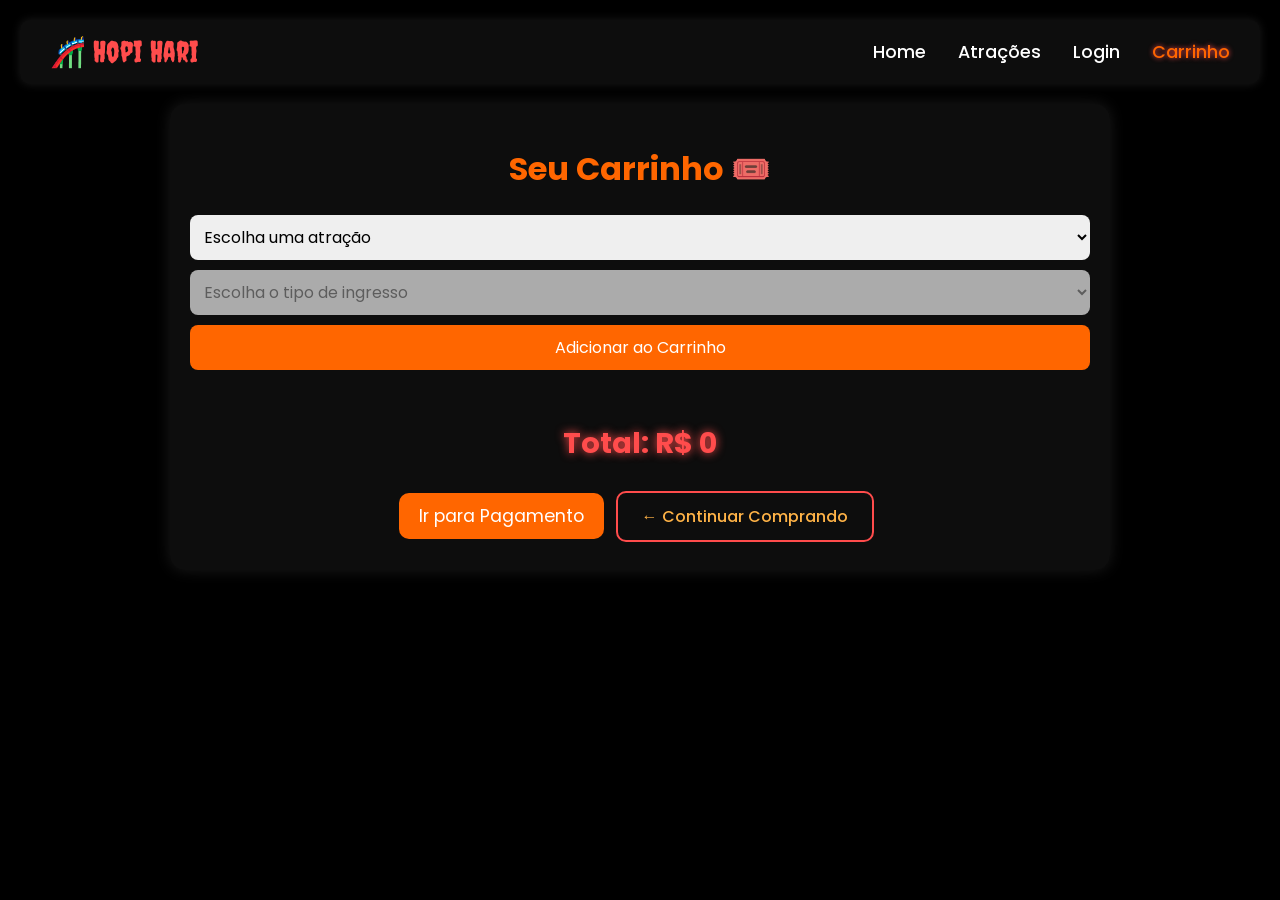
<file: carrinho.html>
<!DOCTYPE html>
<html lang="pt-BR">
<head>
  <meta charset="UTF-8">
  <meta name="viewport" content="width=device-width, initial-scale=1.0">
  <title>Carrinho - Hopi Hari</title>
  <link href="https://fonts.googleapis.com/css2?family=Poppins:wght@300;500;700&family=Creepster&display=swap" rel="stylesheet">
  <link rel="stylesheet" href="carrinho.css">
  <style>
    body {
      background: #000;
      color: #fff;
      font-family: 'Poppins', sans-serif;
      margin: 0;
      padding: 20px;
    }

    .navbar {
      display: flex;
      justify-content: space-between;
      align-items: center;
      background: rgba(255,255,255,0.05);
      padding: 15px 30px;
      border-radius: 10px;
      box-shadow: 0 0 10px rgba(255,255,255,0.1);
      margin-bottom: 20px;
    }

    .navbar a {
      color: #fff;
      text-decoration: none;
      font-weight: 500;
    }

    .navbar a.active {
      color: #ff6600;
    }

    .container {
      max-width: 900px;
      margin: auto;
      background: rgba(255,255,255,0.05);
      border-radius: 15px;
      padding: 20px;
      box-shadow: 0 0 15px rgba(255,255,255,0.1);
    }

    h1 {
      text-align: center;
      color: #ff6600;
    }

    .cart-item {
      display: flex;
      align-items: center;
      background: rgba(255,255,255,0.05);
      border-radius: 10px;
      margin: 10px 0;
      padding: 10px;
      box-shadow: 0 0 8px rgba(0,0,0,0.3);
    }

    .cart-item img {
      width: 100px;
      height: 100px;
      border-radius: 10px;
      object-fit: cover;
      margin-right: 15px;
    }

    .cart-item-info {
      flex: 1;
    }

    .cart-item-info h3 {
      margin: 0;
      font-size: 1.2em;
      color: #fff;
    }

    .cart-item-info p {
      margin: 5px 0;
      color: #ccc;
    }

    .cart-item button {
      background: crimson;
      color: white;
      border: none;
      padding: 6px 12px;
      border-radius: 6px;
      cursor: pointer;
      transition: 0.3s;
    }

    .cart-item button:hover {
      background: darkred;
    }

    .adicionar-ingresso {
      display: flex;
      flex-direction: column;
      gap: 10px;
      margin-bottom: 20px;
    }

    select, button {
      font-family: 'Poppins', sans-serif;
      font-size: 1em;
      padding: 10px;
      border-radius: 8px;
      border: none;
      outline: none;
    }

    #btn-adicionar {
      background: #ff6600;
      color: white;
      cursor: pointer;
      transition: 0.3s;
    }

    #btn-adicionar:hover {
      background: #e55a00;
    }

    .cart-total {
      text-align: center;
      margin-top: 20px;
    }

    .cart-total button {
      background: #ff6600;
      color: white;
      border: none;
      padding: 10px 20px;
      border-radius: 10px;
      font-size: 1.1em;
      cursor: pointer;
      transition: 0.3s;
    }

    .cart-total button:hover {
      background: #e55a00;
    }

    .btn-continuar {
      display: inline-block;
      margin-top: 10px;
      color: #ffb347;
      text-decoration: none;
    }

    .btn-continuar:hover {
      text-decoration: underline;
    }
  </style>
</head>

<body>
  <header class="navbar">
    <div class="logo">
      <a href="index.html">🎢 Hopi Hari</a>
    </div>
    <ul class="nav-links">
      <li><a href="index.html">Home</a></li>
      <li><a href="atracoes.html">Atrações</a></li>
      <li><a href="login.html">Login</a></li>
      <li><a href="carrinho.html" class="active">Carrinho</a></li>
    </ul>
  </header>

  <main class="container">
    <h1>Seu Carrinho 🎟️</h1>

    <!-- Seletor de Atrações -->
    <div class="adicionar-ingresso">
      <select id="select-atracao">
        <option value="" disabled selected>Escolha uma atração</option>
        <option value="Casa Mal-Assombrada" data-img="img/6c6cd5fc-e0a5-4818-902c-1328ee720191.webp" data-precos='{"comum":120,"raro":160,"epico":200,"lendario":300}'>Casa Mal-Assombrada</option>
        <option value="Patati e Patatá do Terror" data-img="img/Palhaço.webp" data-precos='{"comum":80,"raro":120,"epico":160,"lendario":250}'>Patati e Patatá do Terror</option>
        <option value="Montanha-Russa das Sombras" data-img="img/Montanha-russa.webp" data-precos='{"comum":100,"raro":150,"epico":200,"lendario":300}'>Montanha-Russa das Sombras</option>
      </select>

      <select id="select-tipo" disabled>
        <option value="" disabled selected>Escolha o tipo de ingresso</option>
      </select>

      <button id="btn-adicionar">Adicionar ao Carrinho</button>
    </div>

    <div class="cart-items" id="cart-items"></div>

    <div class="cart-total">
      <h2>Total: R$ <span id="total">0</span></h2>
      <button id="btn-pagamento">Ir para Pagamento</button>
      <a href="atracoes.html" class="btn-continuar">← Continuar Comprando</a>
    </div>
  </main>

  <script>
    document.addEventListener("DOMContentLoaded", () => {
      const selectAtracao = document.querySelector("#select-atracao");
      const selectTipo = document.querySelector("#select-tipo");
      const btnAdicionar = document.querySelector("#btn-adicionar");
      const cartItems = document.querySelector("#cart-items");
      const totalEl = document.querySelector("#total");
      const btnPagamento = document.querySelector("#btn-pagamento");

      let carrinho = [];
      let total = 0;

      // Carregar carrinho salvo
      if (localStorage.getItem("carrinho")) {
        carrinho = JSON.parse(localStorage.getItem("carrinho"));
        total = parseFloat(localStorage.getItem("total")) || 0;
        atualizarCarrinho();
      }

      selectAtracao.addEventListener("change", () => {
        const selectedOption = selectAtracao.options[selectAtracao.selectedIndex];
        if (!selectedOption.value) return;

        const precos = JSON.parse(selectedOption.dataset.precos);
        selectTipo.innerHTML = '<option value="" disabled selected>Escolha o tipo de ingresso</option>';
        Object.keys(precos).forEach(tipo => {
          const option = document.createElement("option");
          option.value = tipo;
          option.textContent = `${tipo.toUpperCase()} - R$ ${precos[tipo]}`;
          selectTipo.appendChild(option);
        });
        selectTipo.disabled = false;
      });

      btnAdicionar.addEventListener("click", () => {
        const atracaoOption = selectAtracao.options[selectAtracao.selectedIndex];
        const tipo = selectTipo.value;

        if (!atracaoOption.value || !tipo) {
          alert("Escolha uma atração e o tipo de ingresso!");
          return;
        }

        const nome = atracaoOption.value;
        const imgSrc = atracaoOption.dataset.img;
        const precos = JSON.parse(atracaoOption.dataset.precos);
        const preco = precos[tipo];

        const novoItem = { nome, tipo, preco, imgSrc };
        carrinho.push(novoItem);
        total += preco;

        salvarCarrinho();
        atualizarCarrinho();
      });

      function atualizarCarrinho() {
        cartItems.innerHTML = "";
        carrinho.forEach((item, index) => {
          const div = document.createElement("div");
          div.classList.add("cart-item");
          div.innerHTML = `
            <img src="${item.imgSrc}" alt="${item.nome}">
            <div class="cart-item-info">
              <h3>${item.nome}</h3>
              <p>Tipo: <strong>${item.tipo.toUpperCase()}</strong></p>
              <p>Preço: R$ ${item.preco}</p>
            </div>
            <button class="btn-remover">Remover</button>
          `;
          div.querySelector(".btn-remover").addEventListener("click", () => {
            total -= item.preco;
            carrinho.splice(index, 1);
            salvarCarrinho();
            atualizarCarrinho();
          });
          cartItems.appendChild(div);
        });
        totalEl.textContent = total.toFixed(2);
      }

      function salvarCarrinho() {
        localStorage.setItem("carrinho", JSON.stringify(carrinho));
        localStorage.setItem("total", total.toFixed(2));
      }

      // Enviar valor do carrinho para pagamento.html
      btnPagamento.addEventListener("click", () => {
        if (carrinho.length === 0) {
          alert("Seu carrinho está vazio!");
          return;
        }
        salvarCarrinho();
        localStorage.setItem("valorCarrinho", total.toFixed(2));
        window.location.href = "pagamento.html";
      });
    });
  </script>
</body>
</html>
</file>
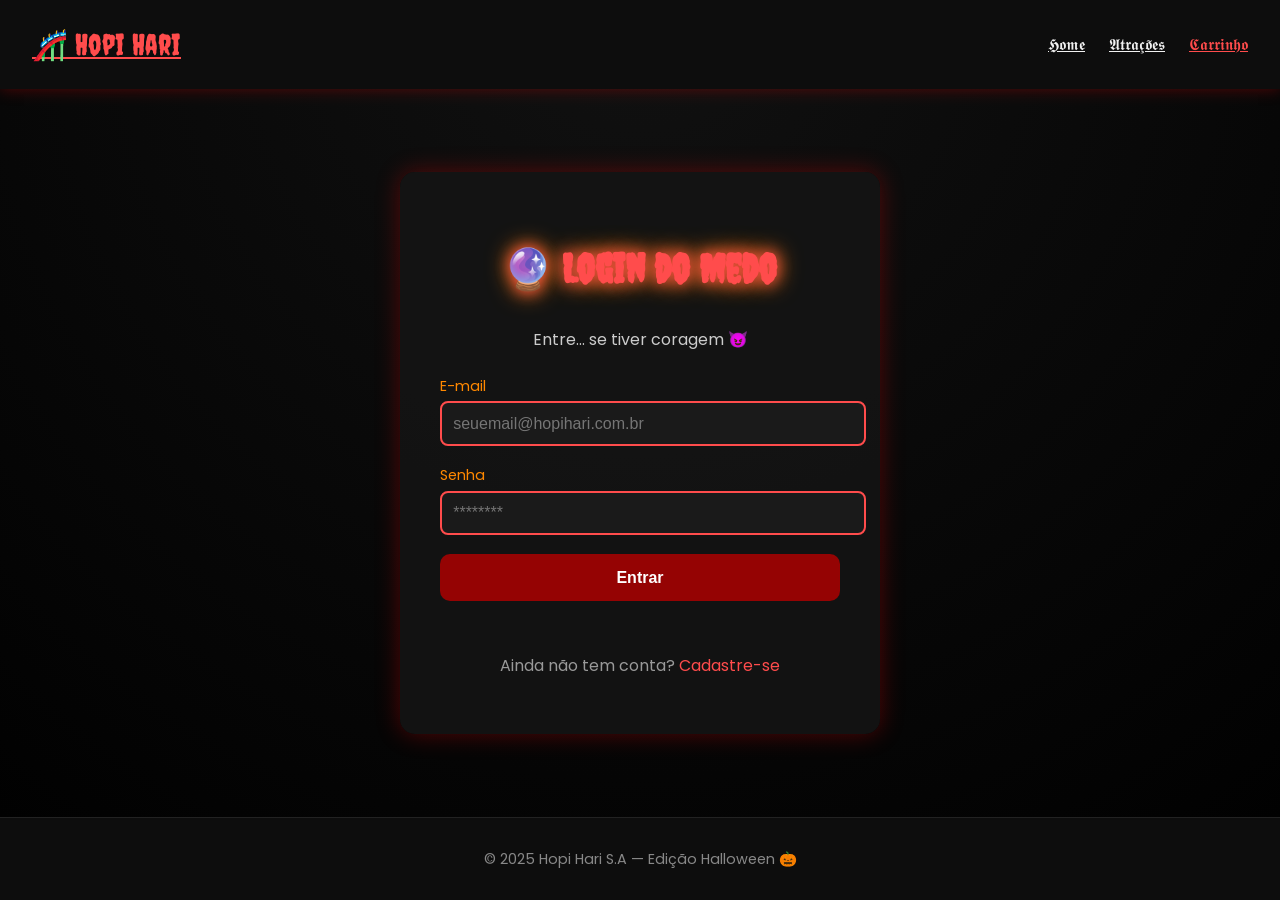
<file: Login.html>
<!DOCTYPE html>
<html lang="pt-BR">
<head>
  <meta charset="UTF-8">
  <meta name="viewport" content="width=device-width, initial-scale=1.0">
  <title>🎃 Login | Hopi Hari</title>

  <link rel="stylesheet" href="login.css">
  <link href="https://fonts.googleapis.com/css2?family=Poppins:wght@300;500;700&family=Creepster&display=swap" rel="stylesheet">
</head>
<body>
  <header class="navbar">
    <div class="logo">
      <a href="index.html">🎢 Hopi Hari</a>
    </div>
    <ul class="nav-links">
      <li><a href="index.html">𝕳𝖔𝖒𝖊</a></li>
      <li><a href="atracoes.html">𝕬𝖙𝖗𝖆𝖈̧𝖔̃𝖊𝖘</a></li>
      <li><a href="carrinho.html" class="active">𝕮𝖆𝖗𝖗𝖎𝖓𝖍𝖔</a></li>

    </ul>
  </header>

  <main class="login-container">
    <section class="login-box">
      <h1 class="titulo">🔮 Login do Medo</h1>
      <p class="sub">Entre... se tiver coragem 😈</p>

      <form id="loginForm">
        <div class="input-group">
          <label for="email">E-mail</label>
          <input type="email" id="email" placeholder="seuemail@hopihari.com.br" required>
        </div>

        <div class="input-group">
          <label for="senha">Senha</label>
          <input type="password" id="senha" placeholder="********" required>
        </div>

        <button type="submit" class="btn-login">Entrar</button>

        <p class="msg"></p>
      </form>

      <p class="registro">Ainda não tem conta? <a href="Cadastro.html">Cadastre-se</a></p>
    </section>
  </main>

  <footer>
    <p>© 2025 Hopi Hari S.A — Edição Halloween 🎃</p>
  </footer>

  <script src="merged.js"></script>
</body>
</html>
</file>
<file: carrinho.css>
/* ---------- BASE ---------- */
body {
  margin: 0;
  font-family: 'Poppins', sans-serif;
  background: radial-gradient(circle at top, #111, #000);
  color: #f1f1f1;
}

/* ---------- NAVBAR ---------- */
.navbar {
  background-color: #0d0d0d;
  display: flex;
  justify-content: space-between;
  align-items: center;
  padding: 1rem 2rem;
  box-shadow: 0 0 15px rgba(255, 0, 0, 0.3);
}

.navbar .logo a {
  font-family: 'Creepster', cursive;
  font-size: 1.8rem;
  color: #ff4c4c;
  text-decoration: none;
}

.navbar ul {
  list-style: none;
  display: flex;
  gap: 2rem;
  margin: 0;
  padding: 0;
}

.navbar a {
  color: #f1f1f1;
  font-weight: 500;
  font-size: 1.1rem;
  text-decoration: none;
  transition: 0.3s;
}

.navbar a.active,
.navbar a:hover {
  color: #ff4c4c;
  text-shadow: 0 0 5px #ff4c4c;
}

/* ---------- CONTEÚDO PRINCIPAL ---------- */
.container {
  max-width: 1000px;
  margin: auto;
  padding: 2rem 1rem;
  text-align: center;
}

.highlight {
  font-family: 'Creepster', cursive;
  font-size: 3rem;
  color: #ff4c4c;
  text-shadow: 0 0 10px #ff4c4c, 0 0 20px #ff8800;
  margin-bottom: 2rem;
}

/* ---------- CARRINHO ---------- */
.cart-items {
  display: flex;
  flex-direction: column;
  gap: 1.5rem;
  margin-bottom: 2rem;
}

.cart-item {
  display: flex;
  gap: 1rem;
  align-items: center;
  background: rgba(15, 15, 15, 0.9);
  border: 2px solid #950303;
  border-radius: 15px;
  padding: 1rem;
  transition: transform 0.3s, box-shadow 0.3s;
}

.cart-item:hover {
  transform: translateY(-5px);
  box-shadow: 0 0 20px #ff4c4c;
}

.cart-item img {
  width: 120px;
  height: 80px;
  object-fit: cover;
  border-radius: 5px;
}

.item-info {
  flex: 1;
  text-align: left;
}

.item-info h3 {
  font-family: 'Creepster', cursive;
  color: #ff4c4c;
  margin: 0.2rem 0;
}

.item-info p {
  margin: 0.2rem 0;
  color: #ddd;
}

/* Inputs e selects */
.quantidade-input, .dia-select, .tipo-ingresso {
  width: 80px;
  padding: 5px;
  margin-left: 0.5rem;
  border-radius: 5px;
  border: 1px solid #950303;
  background-color: #111;
  color: #fff;
  text-align: center;
}

/* Botão remover */
.btn-remover {
  margin-top: 10px;
  padding: 5px 10px;
  background-color: #ff1a1a;
  border: none;
  border-radius: 5px;
  color: #fff;
  cursor: pointer;
  transition: 0.3s;
}

.btn-remover:hover {
  background-color: #ff4c4c;
}

/* ---------- TOTAL E BOTÕES ---------- */
.cart-total {
  text-align: center;
  margin-top: 2rem;
}

.cart-total h2 {
  font-size: 1.8rem;
  color: #ff4c4c;
  text-shadow: 0 0 10px #ff4c4c;
  margin-bottom: 1rem;
}

.btn-finalizar,
.btn-continuar {
  display: inline-block;
  padding: 0.7rem 1.5rem;
  margin: 0.5rem;
  border: none;
  border-radius: 10px;
  font-weight: 500;
  cursor: pointer;
  transition: 0.3s;
  text-decoration: none;
}

.btn-finalizar {
  background-color: #ff4c4c;
  color: #fff;
}

.btn-finalizar:hover {
  background-color: #ff1a1a;
  box-shadow: 0 0 10px #ff4c4c;
}

.btn-continuar {
  background-color: #0d0d0d;
  color: #ff4c4c;
  border: 2px solid #ff4c4c;
}

.btn-continuar:hover {
  background-color: #ff4c4c;
  color: #fff;
}

/* ---------- RODAPÉ ---------- */
footer {
  text-align: center;
  background-color: #0d0d0d;
  padding: 1rem;
  color: #888;
  font-size: 0.9rem;
  border-top: 1px solid #222;
  margin-top: 2rem;
}

/* ---------- RESPONSIVO ---------- */
@media (max-width: 768px) {
  .cart-item {
    flex-direction: column;
    align-items: center;
    text-align: center;
  }

  .cart-item img {
    width: 100%;
    height: auto;
  }

  .highlight {
    font-size: 2.2rem;
  }

  .quantidade-input, .dia-select, .tipo-ingresso {
    width: 100%;
    margin-left: 0;
  }
}
</file>
<file: login.css>
/* ---------- BASE ---------- */
body {
  margin: 0;
  font-family: 'Poppins', sans-serif;
  background: radial-gradient(circle at top, #111, #000);
  color: #f1f1f1;
  display: flex;
  flex-direction: column;
  min-height: 100vh;
}

/* ---------- NAVBAR ---------- */
.navbar {
  background-color: #0d0d0d;
  display: flex;
  justify-content: space-between;
  align-items: center;
  padding: 1rem 2rem;
  box-shadow: 0 0 15px rgba(255, 0, 0, 0.3);
}

.logo a {
  font-family: 'Creepster', cursive;
  font-size: 1.8rem;
  color: #ff4c4c;
  transition: 0.3s;
}

.logo a:hover { color: #ff8800; }

.nav-links {
  list-style: none;
  display: flex;
  gap: 1.5rem;
}

.nav-links a {
  color: #f1f1f1;
  font-weight: 500;
  transition: 0.3s;
}

.nav-links a:hover,
.nav-links a.active {
  color: #ff4c4c;
}

/* ---------- LOGIN BOX ---------- */
.login-container {
  flex: 1;
  display: flex;
  justify-content: center;
  align-items: center;
  padding: 2rem;
}

.login-box {
  background: rgba(20, 20, 20, 0.95);
  padding: 2.5rem;
  border-radius: 15px;
  box-shadow: 0 0 25px rgba(255, 0, 0, 0.3);
  text-align: center;
  width: 100%;
  max-width: 400px;
  animation: fadeIn 1s ease;
}

.titulo {
  font-family: 'Creepster', cursive;
  font-size: 2.5rem;
  color: #ff4c4c;
  text-shadow: 0 0 15px #ff4c4c, 0 0 25px #ff8800;
}

.sub {
  margin-bottom: 1.5rem;
  color: #ccc;
}

.input-group {
  text-align: left;
  margin-bottom: 1.2rem;
}

.input-group label {
  display: block;
  font-size: 0.9rem;
  color: #ff8800;
  margin-bottom: 0.3rem;
}

.input-group input {
  width: 100%;
  padding: 0.7rem;
  border-radius: 8px;
  border: 2px solid #ff4c4c;
  background-color: #1a1a1a;
  color: #fff;
  font-size: 1rem;
  transition: 0.3s;
}

.input-group input:focus {
  border-color: #ff8800;
  box-shadow: 0 0 10px #ff4c4c;
  outline: none;
}

.btn-login {
  background: #950303;
  border: none;
  width: 100%;
  padding: 0.9rem;
  border-radius: 10px;
  color: #fff;
  font-weight: 600;
  cursor: pointer;
  transition: 0.3s;
  font-size: 1rem;
}

.btn-login:hover {
  background: #ff4c4c;
  transform: scale(1.05);
}

.msg {
  margin-top: 1rem;
  color: #ff8800;
  font-weight: 500;
  min-height: 20px;
}

.registro {
  margin-top: 1rem;
  color: #999;
}

.registro a {
  color: #ff4c4c;
  text-decoration: none;
}

.registro a:hover {
  color: #ff8800;
}

/* ---------- FOOTER ---------- */
footer {
  text-align: center;
  background-color: #0d0d0d;
  padding: 1rem;
  color: #888;
  font-size: 0.9rem;
  border-top: 1px solid #222;
}

/* ---------- ANIMAÇÃO ---------- */
@keyframes fadeIn {
  from { opacity: 0; transform: translateY(30px); }
  to { opacity: 1; transform: translateY(0); }
}
</file>
